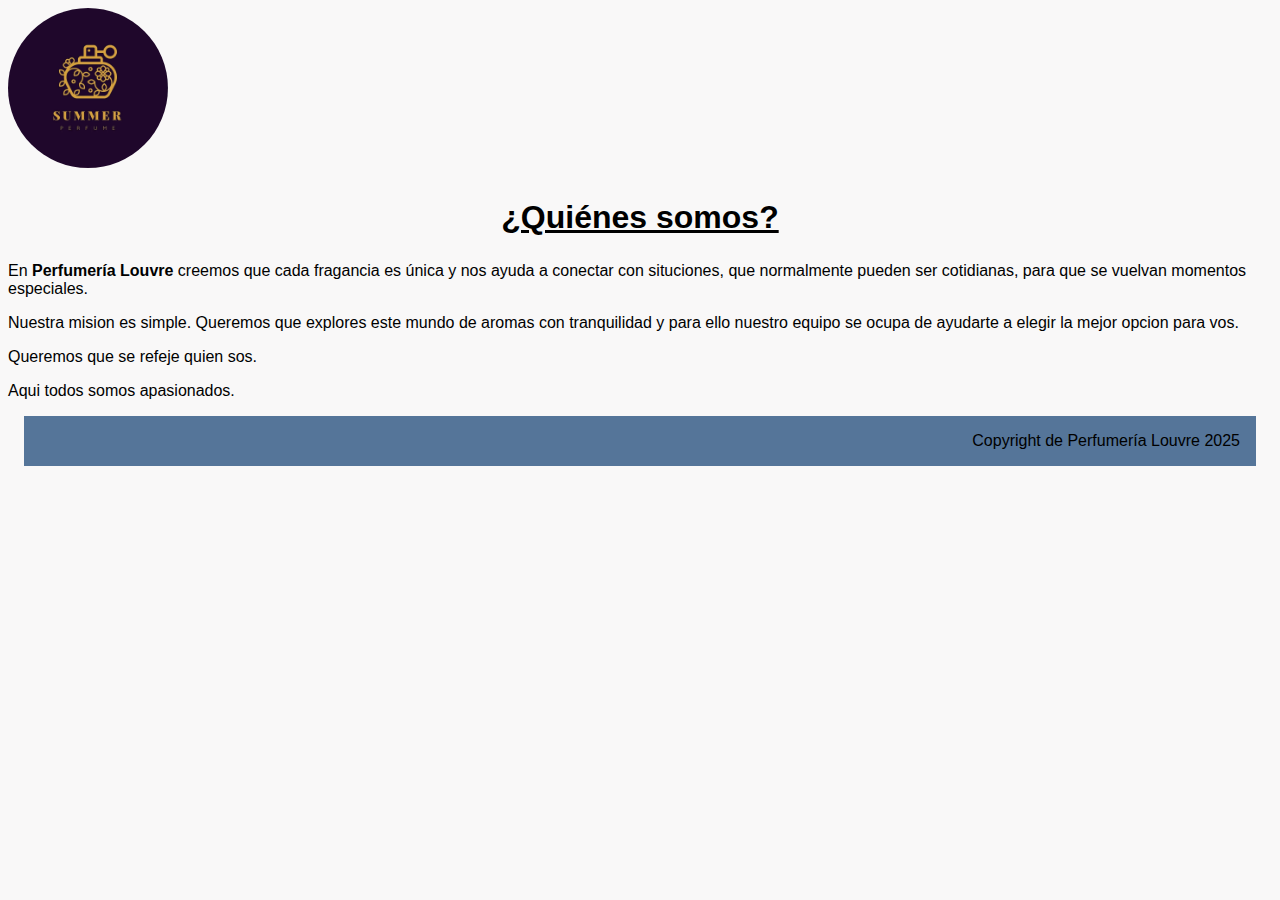
<file: html/acerca.html>
<!DOCTYPE html>
<html lang="en">
<head>
    <meta charset="UTF-8">
    <meta name="viewport" content="width=device-width, initial-scale=1.0">
    <title>Acerca de nosotros</title>
        <link rel="stylesheet" href="../css/style.css">
</head>
<body>
    <header>
        <img class="logoperfu" src="../Img/logoSummer.webp" alt="Logo Perfumería">
            <h2 class="quienesSomos">¿Quiénes somos?</h2>
                <p>En 
                    <strong>Perfumería Louvre</strong> creemos que cada fragancia es única y nos ayuda a conectar con situciones, que normalmente pueden ser cotidianas, para que se vuelvan momentos especiales.</p>
                <p>Nuestra mision es simple. Queremos que explores este mundo de aromas con tranquilidad y para ello nuestro equipo se ocupa de ayudarte a elegir la mejor opcion para vos.</p>
                <p>Queremos que se refeje quien sos.</p>
                <p>Aqui todos somos apasionados.</p>
    </header>
    <footer class="pieDeHojas">Copyright de Perfumería Louvre 2025</footer>
</body>
</html>
</file>
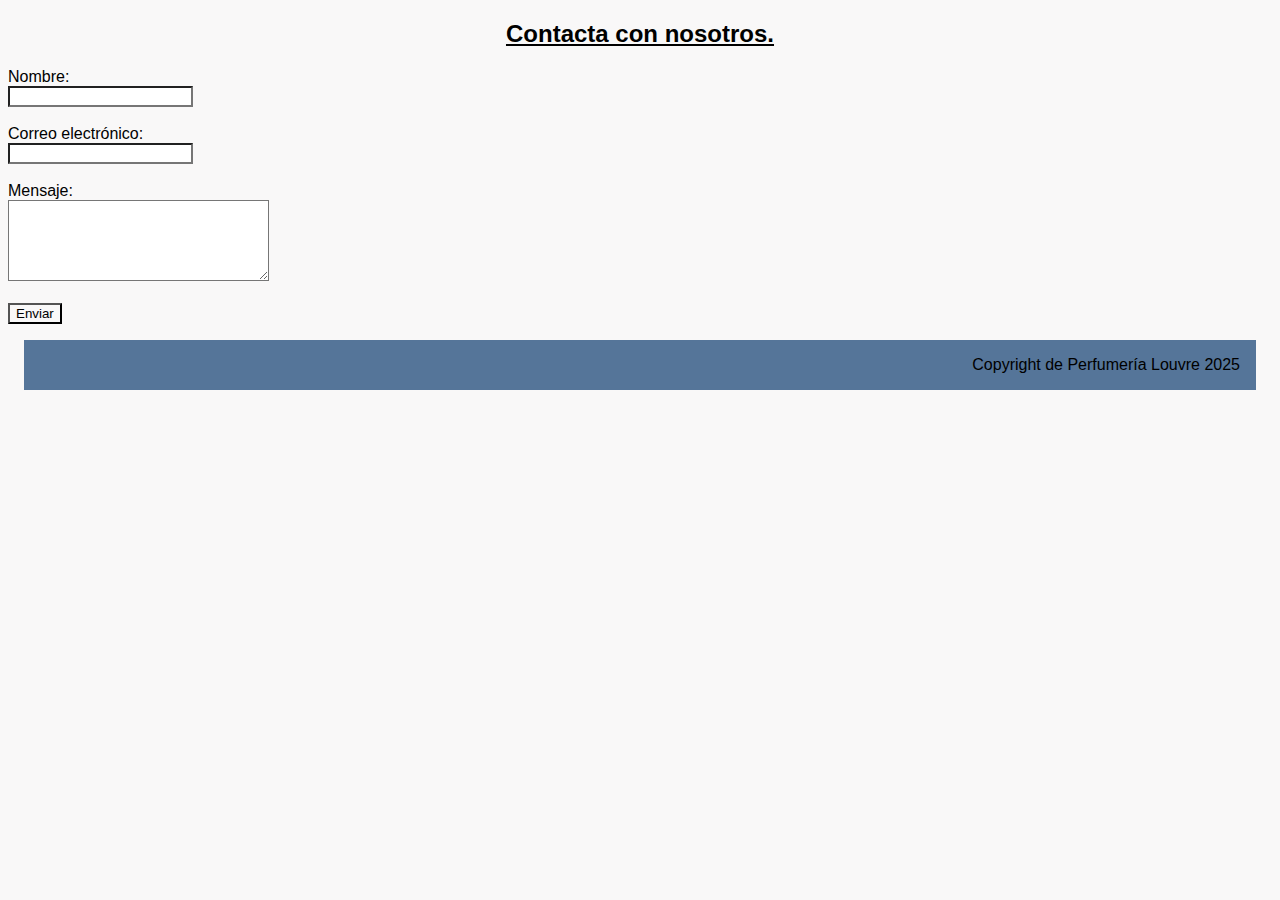
<file: html/contacto.html>
<!DOCTYPE html>
<html lang="en">
<head>
    <meta charset="UTF-8">
    <meta name="viewport" content="width=device-width, initial-scale=1.0">
    <title>Contactanos</title>
    <link rel="stylesheet" href="../css/style.css">
</head>
<body>
    <h2 class="perfusubtitu">Contacta con nosotros.</h2>
        <form action="/enviar" method="post">
                <label for="nombre">Nombre:</label><br>
                    <input class="casilla" type="text" id="nombre" name="nombre" required><br><br>
    
                <label for="email">Correo electrónico:</label><br>
                    <input class="casilla" type="email" id="email" name="email" required><br><br>
    
                <label for="mensaje">Mensaje:</label><br>
                    <textarea class="casilla" id="mensaje" name="mensaje" rows="5" cols="30" required></textarea><br><br>
    
                    <input type="submit" value="Enviar">
        </form>
        <footer class="pieDeHojas">Copyright de Perfumería Louvre 2025</footer>
</body>
</html>
</file>
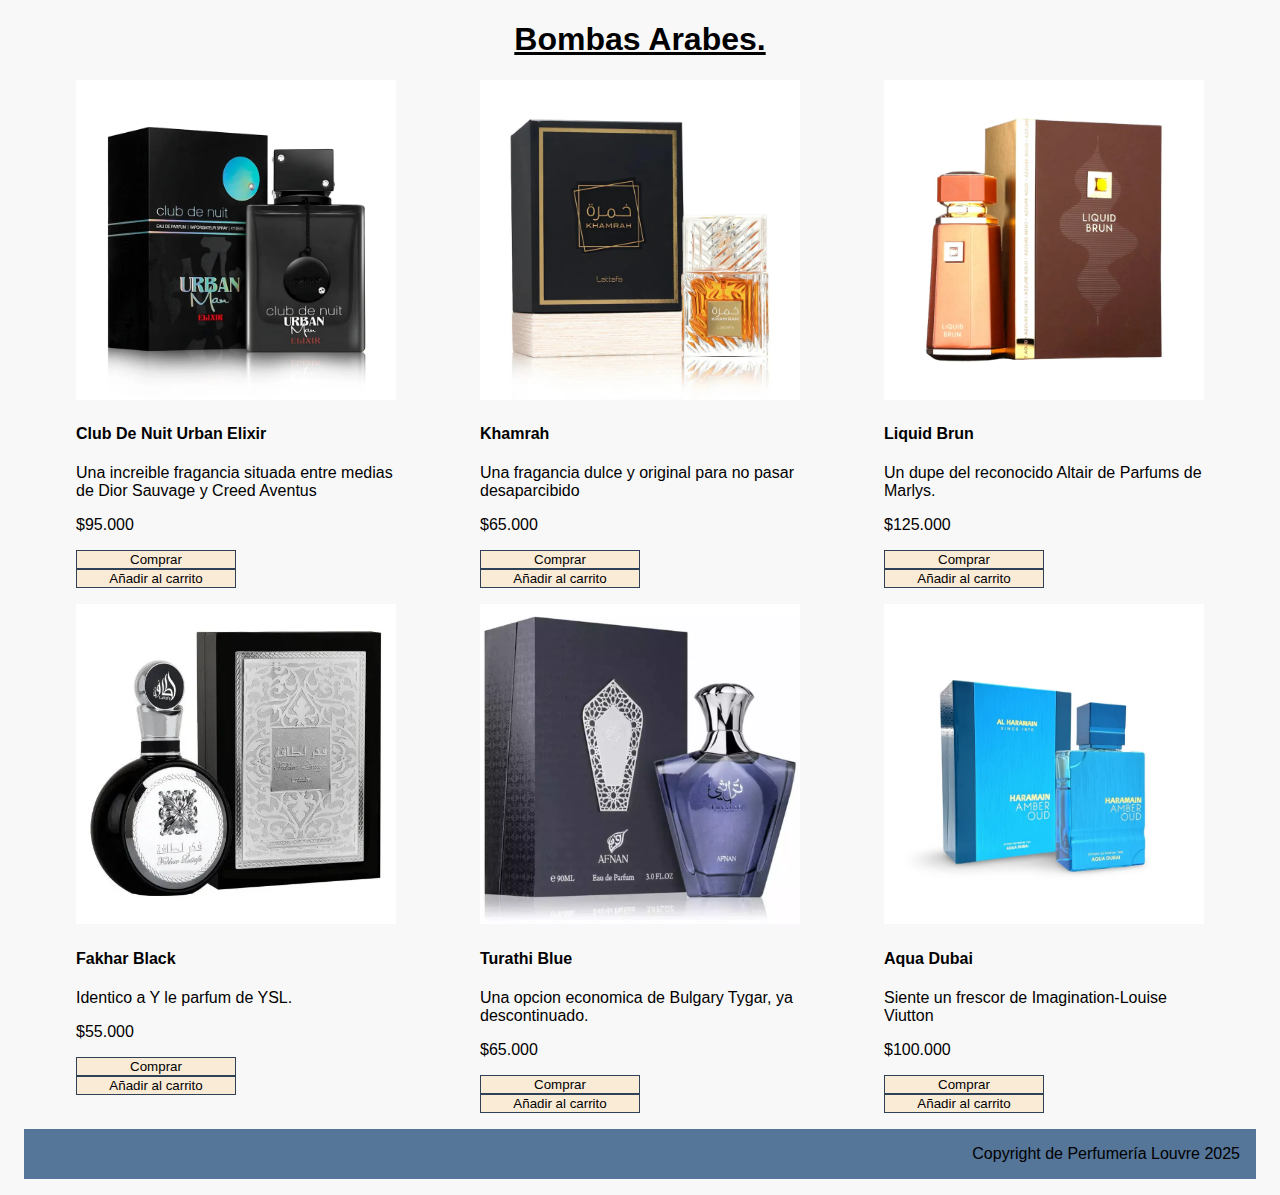
<file: html/galeria.html>
<!DOCTYPE html>
<html lang="en">
<head>
    <meta charset="UTF-8">
    <meta name="viewport" content="width=device-width, initial-scale=1.0">
    <title>Fragancias</title>
    <link rel="stylesheet" href="../css/style.css">
</head>
<body>
    <section class="bombasArabes">
        <h1>Bombas Arabes.</h1>
    </section>
        <main>
            <div class="perfumesContenedorFlex">
            <section class="cajitaContenedora">
                <img class="perfumito" src="../Img/clubDeNuitElixir.webp" alt="Club De Nuit UrbanMan Elixir">
                        <h4>Club De Nuit Urban Elixir</h4>
                        <p>Una increible fragancia situada entre medias de Dior Sauvage y Creed Aventus</p>
                        <p>$95.000</p>
                        <button class="botonCompra">Comprar</button>
                        <button class="botonCompra">Añadir al carrito</button>
            </section>

            <section class="cajitaContenedora">           
                <img class="perfumito" src="../Img/khamrah.webp" alt="Khamrah">
                        <h4>Khamrah</h4>
                        <p>Una fragancia dulce y original para no pasar desaparcibido</p>
                        <p>$65.000</p>
                        <button class="botonCompra">Comprar</button>
                        <button class="botonCompra">Añadir al carrito</button>
            </section>

            <section class="cajitaContenedora">
                <img class="perfumito" src="../Img/liquidBrun.webp" alt="Liquid Brun">
                        <h4>Liquid Brun</h4>
                        <p>Un dupe del reconocido Altair de Parfums de Marlys.</p>
                        <p>$125.000</p>
                        <button class="botonCompra">Comprar</button>
                        <button class="botonCompra">Añadir al carrito</button>
            </section>
            <section class="cajitaContenedora">
                <img class="perfumito" src="../Img/Fakhar.webp" alt="Fakhar Black">
                        <h4>Fakhar Black</h4>
                        <p>Identico a Y le parfum de YSL.</p>
                        <p>$55.000</p>
                        <button class="botonCompra">Comprar</button>
                        <button class="botonCompra">Añadir al carrito</button>
            </section>
            <section class="cajitaContenedora">
                <img class="perfumito" src="../Img/turathiBlue.webp" alt="Turathi Blue">
                        <h4>Turathi Blue</h4>
                        <p>Una opcion economica de Bulgary Tygar, ya descontinuado.</p>
                        <p>$65.000</p>
                        <button class="botonCompra">Comprar</button>
                        <button class="botonCompra">Añadir al carrito</button>
            </section>
            <section class="cajitaContenedora">
                <img class="perfumito" src="../Img/aquaDubai.webp" alt="Aqua Dubai">
                        <h4>Aqua Dubai</h4>
                        <p>Siente un frescor de Imagination-Louise Viutton</p>
                        <p>$100.000</p>
                        <button class="botonCompra">Comprar</button>
                        <button class="botonCompra">Añadir al carrito</button>
            </section>
            </div>
        </main>   
        <footer class="pieDeHojas">Copyright de Perfumería Louvre 2025</footer>
</body>
</html>
</file>
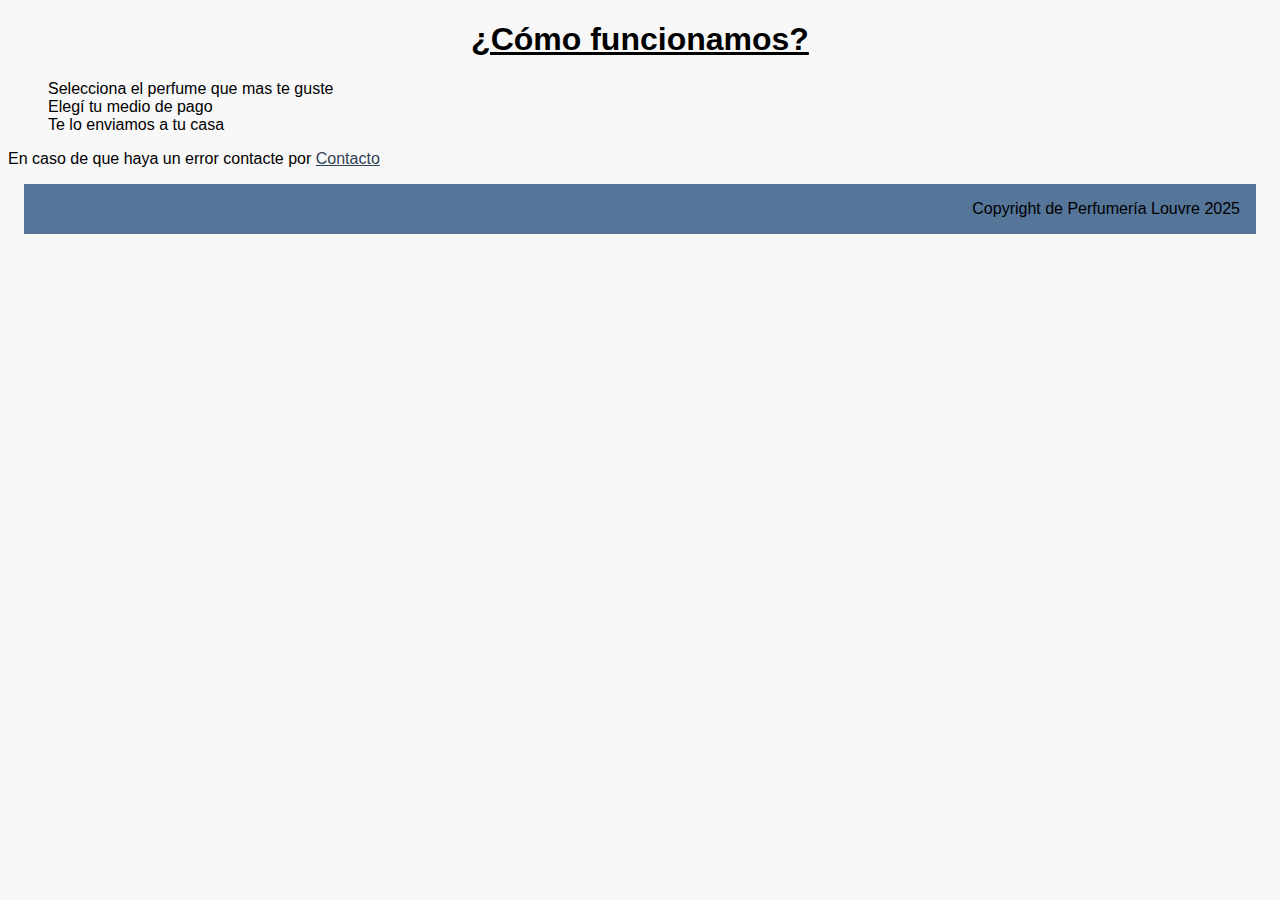
<file: html/servicios.html>
<!DOCTYPE html>
<html lang="en">
<head>
    <meta charset="UTF-8">
    <meta name="viewport" content="width=device-width, initial-scale=1.0">
    <title>Servicios</title>
    <link rel="stylesheet" href="../css/style.css">
</head>
        
<body>
    <h1 class="servis">¿Cómo funcionamos?</h1>
        <section>
            <ol>
                <li>Selecciona el perfume que mas te guste</li>
                <li>Elegí tu medio de pago</li>
                <li>Te lo enviamos a tu casa</li>
            </ol>
        </section>
        <section>
            <p>En caso de que haya un error contacte por <a class="contac" href="contacto.html">Contacto</a></p>
        </section>

    <footer class="pieDeHojas">Copyright de Perfumería Louvre 2025</footer>
</body>
</html>
</file>
<file: css/style.css>
/* estilos generales */
* {
    background-color: #f9f8f8;
}

* {
    font-family: "Outfit", sans-serif;
}

.logoperfu {
    width: 10rem;
    border-radius: 10rem;
}

li {
    list-style: none;
}

a {
    text-decoration: none;
    color: #2f4156;
}

/* Inicio header*/
.header1 {
    background-image: url(../Img/fragancias50off.webp);
    width: 100%;
    background-size: cover;
    background-repeat: no-repeat;
    background-attachment: fixed;
}

.perfuTitu {
    font-size: 2rem;
    text-align: center;
    text-decoration: underline;
}

.perfusubtitu {
    text-align: center;
    text-decoration: underline;
}

.contenedorSuperiorHeader {
    display: flex;
    justify-content: center;
}

/* los perfumillos de la galeria */
.bombasArabes {
    font-size: 1rem;
    text-align: center;
    text-decoration: underline;
}

.perfumesContenedorFlex {
    display: flex;
    justify-content: space-evenly;
    flex-wrap: wrap;
    gap: 1rem;
}

.cajitaContenedora {
    background-color: #f9f8f8;
    width: 20rem;
}

.perfumito {
    width: 20rem;
}

.botonCompra {
    background-color: antiquewhite;
    border: 1px solid #2f4156;
    width: 10rem;
}

.botonCompra2 {
    background-color: antiquewhite;
    border: 1px solid #2f4156;
    width: 10rem;
}

/* Contacto */
.quienesSomos {
    font-size: 2rem;
    text-decoration: underline;
    text-align: center;
}

.casilla {
    background-color: rgb(255, 255, 255);
}

/* servicios */
.servis {
    text-align: center;
    font-size: 2rem;
    text-decoration: underline;
}

.contac {
    text-decoration: underline;
    color: #2f4156;
}

/* Footers */
.pieDeHojas {
    background-color: #557599;
    font-size: 1rem;
    text-align: right;
    padding: 16px;
    margin: 16px;
}
</file>
